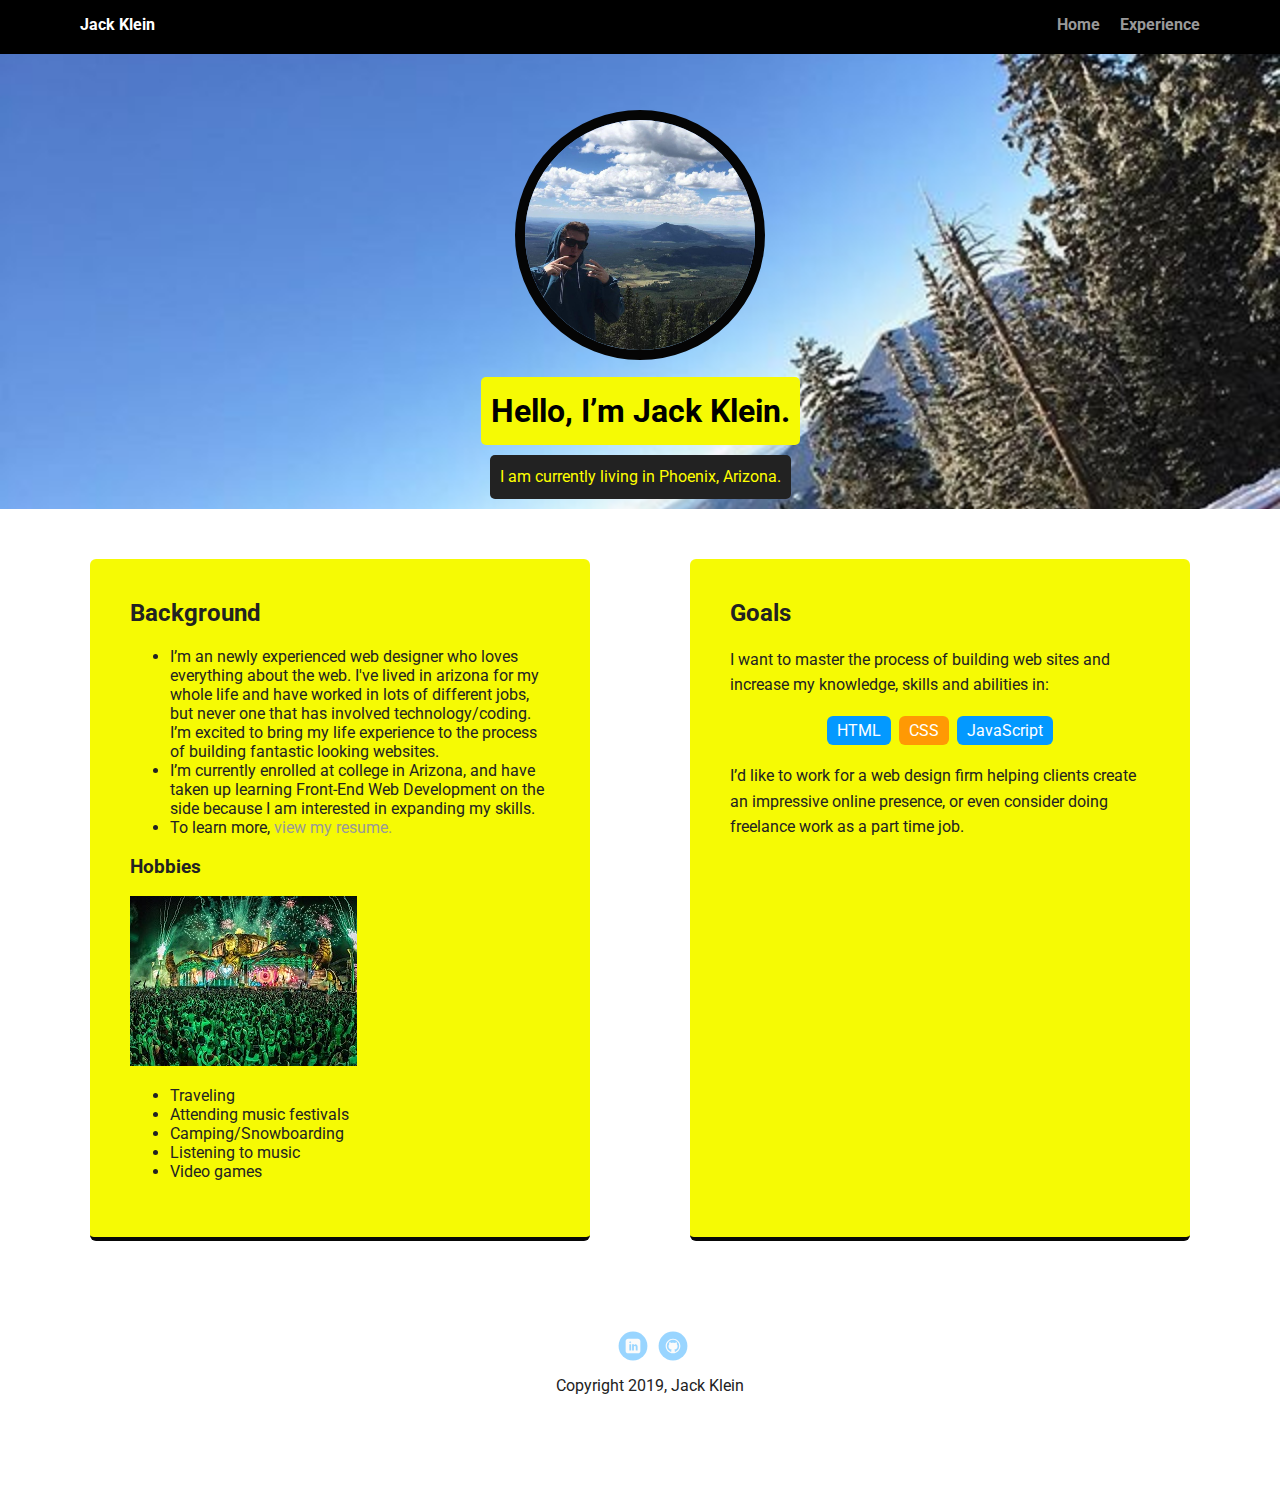
<file: index.html>
<!doctype html>
<html lang="en">
<head>
  <meta charset="utf-8">
  <title>Jack Klein's Profile</title>
  <meta name="viewport" content="width=device-width, initial-scale=1.0">
  <link rel="stylesheet" href="styles.css">
  <link href="https://fonts.googleapis.com/css?family=Muli%7CRoboto:400,300,500,700,900" rel="stylesheet"></head>
  <body>

    <div class="main-nav">
        <ul class="nav">
          <li class="name">Jack Klein</li>
          <li><a href="index.html">Home</a></li>
          <li><a href="resume.html">Experience</a></li>
        </ul>
    </div>

    <header>
      <img src="images/mtn-jack.jpg" alt="Drawing of Jack Klein" class="profile-image">
      <h1 class="tag name">Hello, I’m Jack Klein.</h1>
      <p class="tag location">I am currently living in Phoenix, Arizona.</p>
    </header>

    <main class="flex">
      <div class="card">
        <h2 class="card-title">Background</h2>
        <ul>
        <li>I’m an newly experienced web designer who loves everything about the web. I've lived in arizona for my whole life and have worked in lots of different jobs, but never one that has involved technology/coding. I’m excited to bring my life experience to the process of building fantastic looking websites.</li>
        <li>I’m currently enrolled at college in Arizona, and have taken up learning Front-End Web Development on the side because I am interested in expanding my skills.</li>
          <li>To learn more, <a href="resume.html">view my resume.</a></li>
        </ul>
        
          <h3>Hobbies</h3>
          <img src="images/music-festival.jpg" alt="Picture of music festival">
          <ul>
            <li>Traveling</li>
            <li>Attending music festivals</li>
            <li>Camping/Snowboarding</li>
            <li>Listening to music</li>
            <li>Video games</li>
          </ul> 
 
      </div> 

      <div class="card">
        <h2 class="card-title">Goals</h2>
        <p>I want to master the process of building web sites and increase my knowledge, skills and abilities in:</p>
        <ul class="skills">
          <li>HTML</li>
          <li>CSS</li>
          <li>JavaScript</li>
        </ul>
        <p>I’d like to work for a web design firm helping clients create an impressive online presence, or even consider doing freelance work as a part time job.</p>
      </div> 

    </main>
    <footer>
      <ul>
        <li><a href="https://www.linkedin.com/in/jack-klein-b72853187/" class="social linkedin">LinkedIn</a></li>
        <li><a href="https://github.com/jbklein14" class="social github">Github</a></li>
      </ul>
      <p class="copyright">Copyright 2019, Jack Klein</p>
    </footer>
  </body>
  </html>
</file>
<file: styles.css>
/* Global Layout Set-up */
* { 
  box-sizing: border-box;
}
  
body {
  margin: 0;
  padding: 0;
  text-align: center;
  font-family: 'Roboto', sans-serif;
  color: #222;
  background:  white;
}
/* Link Styles */

a {
  text-decoration: none;
  color: #999;
}
a:hover {
  color: #6633ff;
}

/* Section Styles */

.main-nav {
  width: 100%;
  background: black;
  min-height: 30px;
  padding: 10px;
  position: fixed;
  text-align: center;
}
.nav {
  display: flex;
  justify-content: space-around;
  font-weight: 700;
  list-style-type: none;
  margin: 0 auto;
  padding: 0;
}

.nav .name {
    display: block;
    margin-right: auto;
    color: white;
}
.nav li {
  padding: 5px 10px 10px 10px;
}
.nav a {
  transition: all .5s;
}
.nav a:hover {
  color: white
}

header {
  text-align: center;
  background: url('images/lookout-snow.jpg.jpg') no-repeat top center ;
  background-size: cover;
  overflow: hidden;
  padding-top: 60px;
}
header {
  line-height: 1.5;
}
header .profile-image {
  margin-top: 50px;
  width: 250px;
  height: 250px;
  border-radius: 50%;
  border: 10px solid rgb(5, 5, 5);
  transition: all .5s;
}
header .profile-image:hover {
  transform: scale(7) rotate(-360deg);
}
.tag {
  background-color: #f6fa04;
  color: black;
  padding: 10px;
  border-radius: 5px;
  display: table;
  margin: 10px auto;
} 
.location {
  background-color: #222;
  color: yellow;
}
.card {
  margin: 30px;
  padding: 20px 40px 40px;
  max-width: 500px;
  text-align: left;
  background: #f6fa04;
  border-bottom: 4px solid  #080808;
  border-radius: 6px;
  transition: all .5s;
}
.card:hover {
  border-color: #ff99ff;
}

ul.skills {
  padding: 0;
  text-align: center;
}

.skills li {
  border-radius: 6px;
  display: inline-block;
  background: #ff9904;
  color: white;
  padding: 5px 10px;
  margin: 2px;
}

.skills li:nth-child(odd) {
  background: #0399ff;
}

footer {
  width: 100%;
  min-height: 30px;
  padding: 20px 0 40px 20px;
}

footer .copyright {
  top: -8px;
  font-size: .75em;
}

footer ul {
  list-style-type: none;
  margin: 0;
  padding: 0;
}

footer ul li {
  display: inline-block;
}

a.social {
  display: inline-block;
  text-indent: -9999px;
  margin-left: 5px;
  width: 30px;
  height: 30px;
  background-size: 30px 30px;
  opacity: .4;
  transition: all .5s;
}
a.twitter {
  background-image: url(images/twitter.svg);
}
a.linkedin {
  background-image: url(images/linkedin.svg);
}
a.github {
  background-image: url(images/github.svg);
}
a.social:hover {
  opacity: 1;
}
.clearfix {
  clear: both;
}

/* Styles for larger screens */
@media screen and (min-width: 720px) {
  
  .flex {
      display: -ms-flexbox;      /* TWEENER - IE 10 */
      display: flex; 
      max-width: 1200px;
      -ms-flex-pack: distribute;
      justify-content: space-around;
      margin: 0 auto;
  }

  header {
    min-height: 470px;
  }

  .nav {
    max-width: 1200px;
    padding: 0 30px;
  }


  main {
    padding-top: 20px;
  }

  main p {
    line-height: 1.6em;
  }

  footer {
    font-size: 1.3em;
    max-width: 1200px;
    margin: 40px auto;
  }

}
</file>
